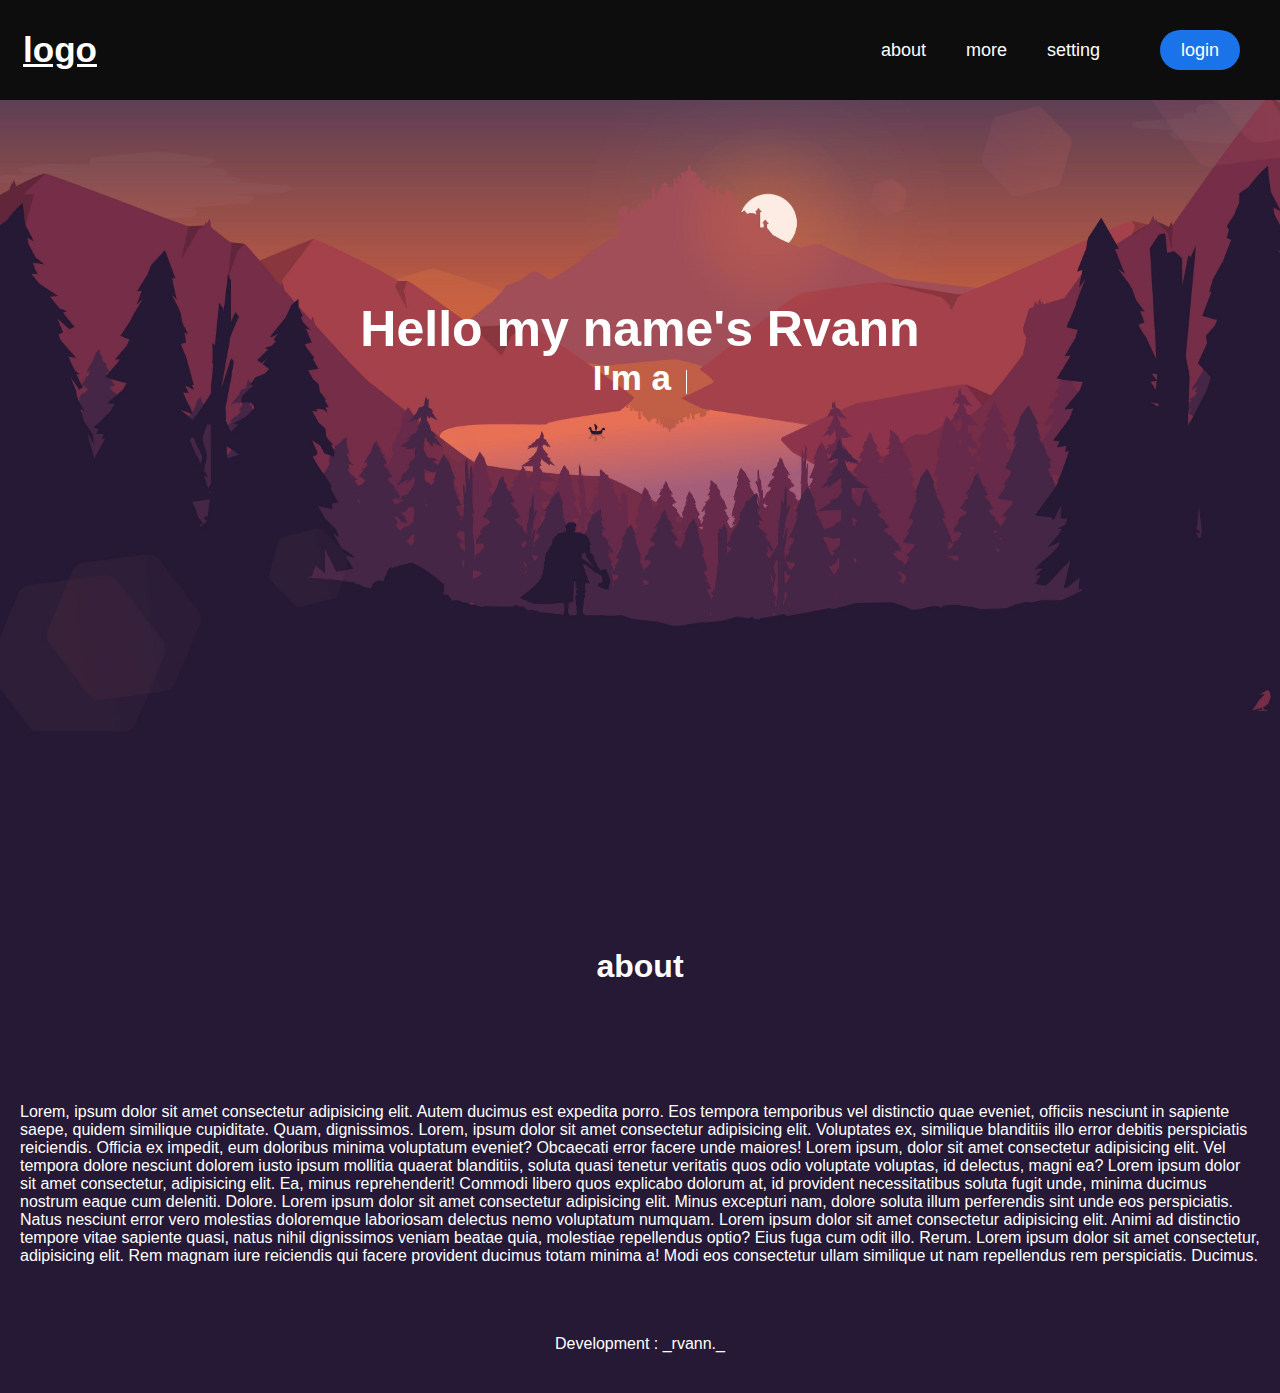
<file: index.html>
<!DOCTYPE html>
<html lang="en">
    <head>
        <meta charset="UTF-8">
    <meta http-equiv="X-UA-Compatible" content="IE=edge">
    <meta name="viewport" content="width=device-width, initial-scale=1.0">
    <title>Home</title>
    <link rel="stylesheet" href="css/style.css">
</head>
<body>
    <div class="container">
        <div class="wrapper">
            <div class="header">
                <h1><u>logo</u></h1>
                <ul>
                    <li><a href="#about">about</a></li>
                    <li><a href="">more</a></li>
                    <li><a href="">setting</a></li>
                    <li><a href="login-page.html">login</a></li>
                </ul>
                <div class="mobile-navbar">
                    <input type="checkbox">
                    <div class="hamburger">
                        <span></span>
                        <span></span>
                        <span></span>
                        <div class="mobile-navbar-button">
                            <a href="#about">about</a>
                            <a href="#">more</a>
                            <a href="#">setting</a>
                            <a href="login-page.html">login</a>
                        </div>
                    </div>
                </div>
            </div>
        </div>
        <div class="middleText">
            <h1 class="textRvann" id="Rvann" onclick="txtRvann()">Hello my name's Rvann</h1>
            <h1 class="im">I'm a <span class="typed-text"></span><span class="cursorTxt"></span></h1>
        </div>
        <div class="headerActive"></div>

        <!-- about text -->
        <div class="about">
            <div id="about"></div>
            <h1>about</h1><br>
            <p>Lorem, ipsum dolor sit amet consectetur adipisicing elit. Autem ducimus est expedita porro. Eos tempora temporibus vel distinctio quae eveniet, officiis nesciunt in sapiente saepe, quidem similique cupiditate. Quam, dignissimos.
                Lorem, ipsum dolor sit amet consectetur adipisicing elit. Voluptates ex, similique blanditiis illo error debitis perspiciatis reiciendis. Officia ex impedit, eum doloribus minima voluptatum eveniet? Obcaecati error facere unde maiores!
                Lorem ipsum, dolor sit amet consectetur adipisicing elit. Vel tempora dolore nesciunt dolorem iusto ipsum mollitia quaerat blanditiis, soluta quasi tenetur veritatis quos odio voluptate voluptas, id delectus, magni ea?
                Lorem ipsum dolor sit amet consectetur, adipisicing elit. Ea, minus reprehenderit! Commodi libero quos explicabo dolorum at, id provident necessitatibus soluta fugit unde, minima ducimus nostrum eaque cum deleniti. Dolore.
                Lorem ipsum dolor sit amet consectetur adipisicing elit. Minus excepturi nam, dolore soluta illum perferendis sint unde eos perspiciatis. Natus nesciunt error vero molestias doloremque laboriosam delectus nemo voluptatum numquam.
                Lorem ipsum dolor sit amet consectetur adipisicing elit. Animi ad distinctio tempore vitae sapiente quasi, natus nihil dignissimos veniam beatae quia, molestiae repellendus optio? Eius fuga cum odit illo. Rerum.
                Lorem ipsum dolor sit amet consectetur, adipisicing elit. Rem magnam iure reiciendis qui facere provident ducimus totam minima a! Modi eos consectetur ullam similique ut nam repellendus rem perspiciatis. Ducimus.
            </p>
        </div>


        <div class="background-color-end"></div>
        <div class="developer">
            <p>Development : _rvann._</p>
        </div>
    </div>
</body>
<script src="js/script.js">
</script>
</html>
</file>
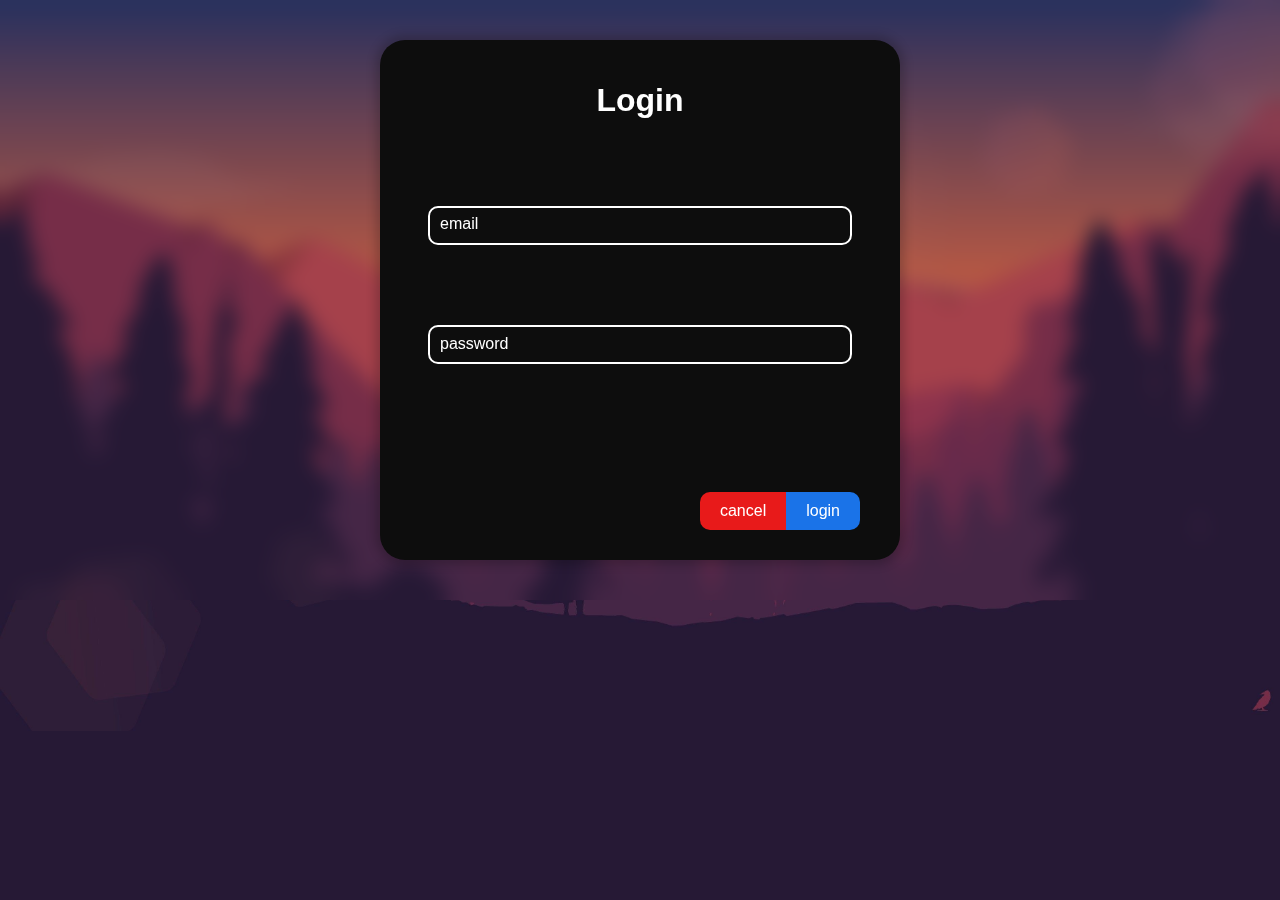
<file: login-page.html>
<!DOCTYPE html>
<html lang="en">
<head>
    <meta charset="UTF-8">
    <meta http-equiv="X-UA-Compatible" content="IE=edge">
    <meta name="viewport" content="width=device-width, initial-scale=1.0">
    <title>LoginPage</title>
    <link rel="stylesheet" href="css/login-page-style.css">
</head>
<body>
    <div class="container">
        <div class="login-menu">
            <h1>Login</h1>
            <div class="login-menu-input">
                <div class="login-menu-container">
                    <input type="text" placeholder=" " id="email">
                    <input type="password" placeholder=" " id="password">
                    <label for="email" class="label-email">Email</label>
                    <label for="password" class="label-password">Password</label>
                </div>
            </div>
            <div class="login-menu-button">
                <a href="#">login</a>
                <a href="index.html">cancel</a>
            </div>
        </div>
        <div class="blur-effect"></div>
    </div>
</body>
</html>
</file>
<file: css/style.css>
* {
    padding: 0;
    margin: 0;
    font-family: 'Trebuchet MS', sans-serif;
    scroll-behavior: smooth;
}

a {
    text-decoration: none;
    color: var(--white);
}

:root {
    --dark : rgba(13,13,13);
    --blue : #1A73E8;
    --gray : #b1b1b1;
    --white : white;
}

/* background */

.container {
    background-image: url("../images/background.jpg");
    background-size: 1300px;
    background-repeat: no-repeat;
    background-color: #261935;
}

.container {
    color: var(--white);
    cursor: default;
}

/* end background */



/* header */

.header {
    display: flex;
    align-items: center;
    position: fixed;
    background-color: var(--dark);
    width: 100%;
    height: 100px;
}

.header ul {
    position: absolute;
    align-items: center;
    right: 20px;
    display: flex;
    font-size: 18px;
}

.header ul li {
    padding: 20px;
    list-style: none;
}

.header ul li:nth-child(4) a {
    display: flex;
    align-items: center;
    justify-content: center;
    margin-left: 20px;
    width: 80px;
    border-radius: 30px;
    height: 40px;
    background-color: var(--blue);
}

.header ul li:nth-child(4) a:hover {
    color: var(--dark);
    background-color: #1152a7;
}

.header ul li a:hover {
    color: var(--gray);
}

.header ul li a {
    transition: .3s;
}

.header h1 {
    display: flex;
    align-items: center;
    justify-content: center;
    position: relative;
    height: 100px;
    width: 120px;
    font-size: 35px;
}

/* hamburger */

.mobile-navbar {
    position: absolute;
    right: 30px;
    display: none;
}

.hamburger {
    display: flex;
    flex-direction: column;
    justify-content: space-between;
    height: 35px;
    width: 35px;
}

.hamburger span {
    background-color: var(--white);
    border-radius: 10px;
    height: 5px;
    transition: .3s;
}

.mobile-navbar input {
    position: absolute;
    height: 35px;
    width: 35px;
    opacity: 0;
    z-index: 1;
}

.mobile-navbar-button {
    display: flex;
    position: fixed;
    flex-direction: column;
    justify-content: center;
    background-color: var(--dark);
    border-radius: 30px;
    height: 400px;
    width: 300px;
    top:110px;
    right: 10px;
    transform: translateX(310px);
    transition: .5s ease-in-out;
}

.mobile-navbar-button a {
    padding: 40px;
    transition: .3s;
}

.mobile-navbar-button a:nth-child(1) {
    border-radius: 30px 30px 0 0;
}

.mobile-navbar-button a:nth-child(4) {
    border-radius: 0 0 30px 30px;
}

.mobile-navbar-button a:nth-child(1):hover {
    border-radius: 30px 30px 0 0;
    background-color: rgba(0, 0, 0, 0.5);
}

.mobile-navbar-button a:nth-child(4):hover {
    border-radius: 0 0 30px 30px;
    background-color: rgba(0, 0, 0, 0.5);
}

.mobile-navbar-button a:nth-child(2):hover, a:nth-child(3):hover {
    background-color: rgba(0, 0, 0, 0.5);
    padding: 40px;
}

.mobile-navbar input:checked ~ .hamburger div {
    transform: translateX(0);
}

.mobile-navbar input:checked ~ .hamburger span:nth-child(1) {
    transform: rotate(45deg) translate(8px, -3px);
    transform-origin: 0 0;
}

.mobile-navbar input:checked ~ .hamburger span:nth-child(3) {
    transform: rotate(-45deg) translate(7.5px, 3px);
    transform-origin: 0 100%;
}

.mobile-navbar input:checked ~ .hamburger span:nth-child(2) {
    opacity: 0;
}



/* end hamburger */



/* end header */


/* rvann */

.textRvann {
    font-size: 50px;
}

.middleText {
    display: flex;
    flex-direction: column;
    text-align: center;
    padding-top: 300px;
}

.middleText h1:nth-child(2) {
    font-size: 35px;
}

.typed-text {
    font-size: 35px;
    color: #ffae00;
}

.cursorTxt {
    display: inline-block;
    width: 1.5px;
    height: 24px;
    background-color: var(--white);
    margin-left: 5px;
    margin-bottom: -4px;
    animation: blink 1s infinite;
}

.cursorTxt.typing {
    animation: none;
}

/* cursor animation */

@keyframes blink {
    0% { background-color: var(--white); }
    49% { background-color: var(--white); }
    50% { background-color: transparent; }
    99% { background-color: transparent; }
    100% { background-color: var(--white); }
}

/* end cursor animation */

/* end rvann */


/* about text */ 

.about {
    padding-top: 350px;
}

.about div:nth-child(1) {
    height: 200px;
}

.about h1 {
    text-align: center;
}

.about p {
    padding-top: 80px;
    margin: 20px;
    overflow: hidden;
}

/* end about text */

/* responsive */

/* desktop */

@media screen and (max-width : 1440px) {
    
}

/* tablet */

@media screen and (max-width : 768px) {

}

/* mobile */

@media screen and (max-width : 576px) {
    
    /* typed text */
    .textRvann {
        font-size: 30px;
    }
    
    .middleText h1:nth-child(2), .typed-text{
        font-size: 15px;
    }
    
    .cursorTxt {
        height: 20px;
    }
    /* end typed text */

    /* navbar mobile */

    .header ul {
        display: none;
    }

    .mobile-navbar {
        display: block;
    }
    /* end navbar mobile */
}

/* end responsive */

/* developer */

.developer p {
    display: flex;
    justify-content: center;
    padding-top: 50px;
    padding-bottom: 40px;
}

/* end developer */
</file>
<file: css/login-page-style.css>
* {
    padding: 0;
    margin: 0;
    font-family: 'Trebuchet MS', sans-serif;
    overflow: hidden;
}

a {
    text-decoration: none;
    color: var(--white);
}

:root {
    --dark : rgba(13,13,13);
    --blue : #1A73E8;
    --gray : #b1b1b1;
    --white : white;
}

/* background */

body {
    background-image: url("../images/background.jpg");
    background-size: 1300px;
    background-repeat: no-repeat;
    background-color: #261935;
}

body {
    color: var(--white);
    cursor: default;
}

/* container */

.container {
    display: flex;
    justify-content: center;
    align-items: center;
}

/* end container */

/* end background */

/* blur effect */

.blur-effect {
    height: 600px;
    width: 100%;
    backdrop-filter: blur(10px);
    z-index: -1;
}

/* end blur effect */

/* login menu */

.login-menu {
    display: flex;
    flex-direction: column;
    position: absolute;
    background-color: var(--dark);
    border-radius: 25px;
    width: 520px;
    height: 520px;
    box-shadow: 0 0 10px 5px rgba(0, 0, 0, 0.192);
}

.login-menu h1 {
    display: flex;
    align-items: center;
    justify-content: center;
    height: 120px;
    /* padding-top: 50px; */
}

.login-menu-container {
    display: flex;
    flex-direction: column;
    justify-content: left;
}

.login-menu-input {
    display: flex;
    justify-content: center;
    align-items: center;
    height: 250px;
}

.login-menu-input div input {
    width: 400px;
    padding: 10px;
    position: relative;
    outline: none;
    background: none;
    border: 2px solid var(--white);
    border-radius: 10px;
    caret-color: var(--white);
    color: var(--white);
}

.login-menu-input div input:nth-child(2) {
    margin-top: 80px;
}

.login-menu-input div label:nth-child(3) {
    position: absolute;
    left: 60px;
    top: 175px;
    color: var(--white);
    text-transform: lowercase;
}

.login-menu-input div label:nth-child(4) {
    position: absolute;
    left: 60px;
    top: 295px;
    color: var(--white);
    text-transform: lowercase;
}

/* end login menu */







/* input animation */

.label-email,.label-password, #email, #password {
    transition: .5s;
}

#email:focus ~ .label-email,
#email:not(:placeholder-shown) ~ .label-email {
    transform: translateY(-25px) translateX(-2px);
    font-size: 15px;
    padding: 5px;
    text-transform: lowercase;
    background-color: var(--dark);
}

#password:focus ~ .label-password,
#password:not(:placeholder-shown) ~ .label-password {
    transform: translateY(-25px) translateX(-2px);
    font-size: 15px;
    padding: 5px;
    text-transform: lowercase;
    background-color: var(--dark);
}

.login-menu-input div input:focus {
    border: 2px solid var(--blue);
}

#password:focus ~ .label-password {
    color: var(--blue);
}

#email:focus ~ .label-email {
    color: var(--blue);
}


/* end input animation */









.login-menu-button {
    display: flex;
    flex-direction: row-reverse;
    align-items: flex-end;
    height: 120px;
}

.login-menu-button a {
    padding: 10px 20px;
    position: relative;
    right: 40px;
}

.login-menu-button a:nth-child(1) {
    border-radius: 0 10px 10px 0;
    background-color: var(--blue);
    transition: .3s;
}
.login-menu-button a:nth-child(2) {
    border-radius: 10px 0 0 10px;
    background-color: #e81a1a;
    transition: .3s;
}
.login-menu-button a:nth-child(1):hover {
    background-color: #1152a7;
}
.login-menu-button a:nth-child(2):hover {
    background-color: #a71111;
}

/* end login menu */








/* responsif */

@media screen and (max-width : 576px) {
    .login-menu {
        width: 350px;
        height: 350px;
    }
    .login-menu-input div input {
        width: 300px;
    }
    .login-menu-input div input:nth-child(2) {
        margin-top: 40px;
    }
    .login-menu-input div label:nth-child(3) {
        position: absolute;
        left: 26px;
        top: 123px;
        color: var(--white);
        text-transform: lowercase;
    }
    .login-menu-input div label:nth-child(4) {
        position: absolute;
        left: 26px;
        top: 203px;
        color: var(--white);
        text-transform: lowercase;
    }
    .login-menu-input {
        height: 150px;
    }
    .login-menu-button {
        height: 120px;
    }
    .login-menu-button a {
        right: 20px;
        bottom: 20px;
    }
}








/* end responsif */
</file>
